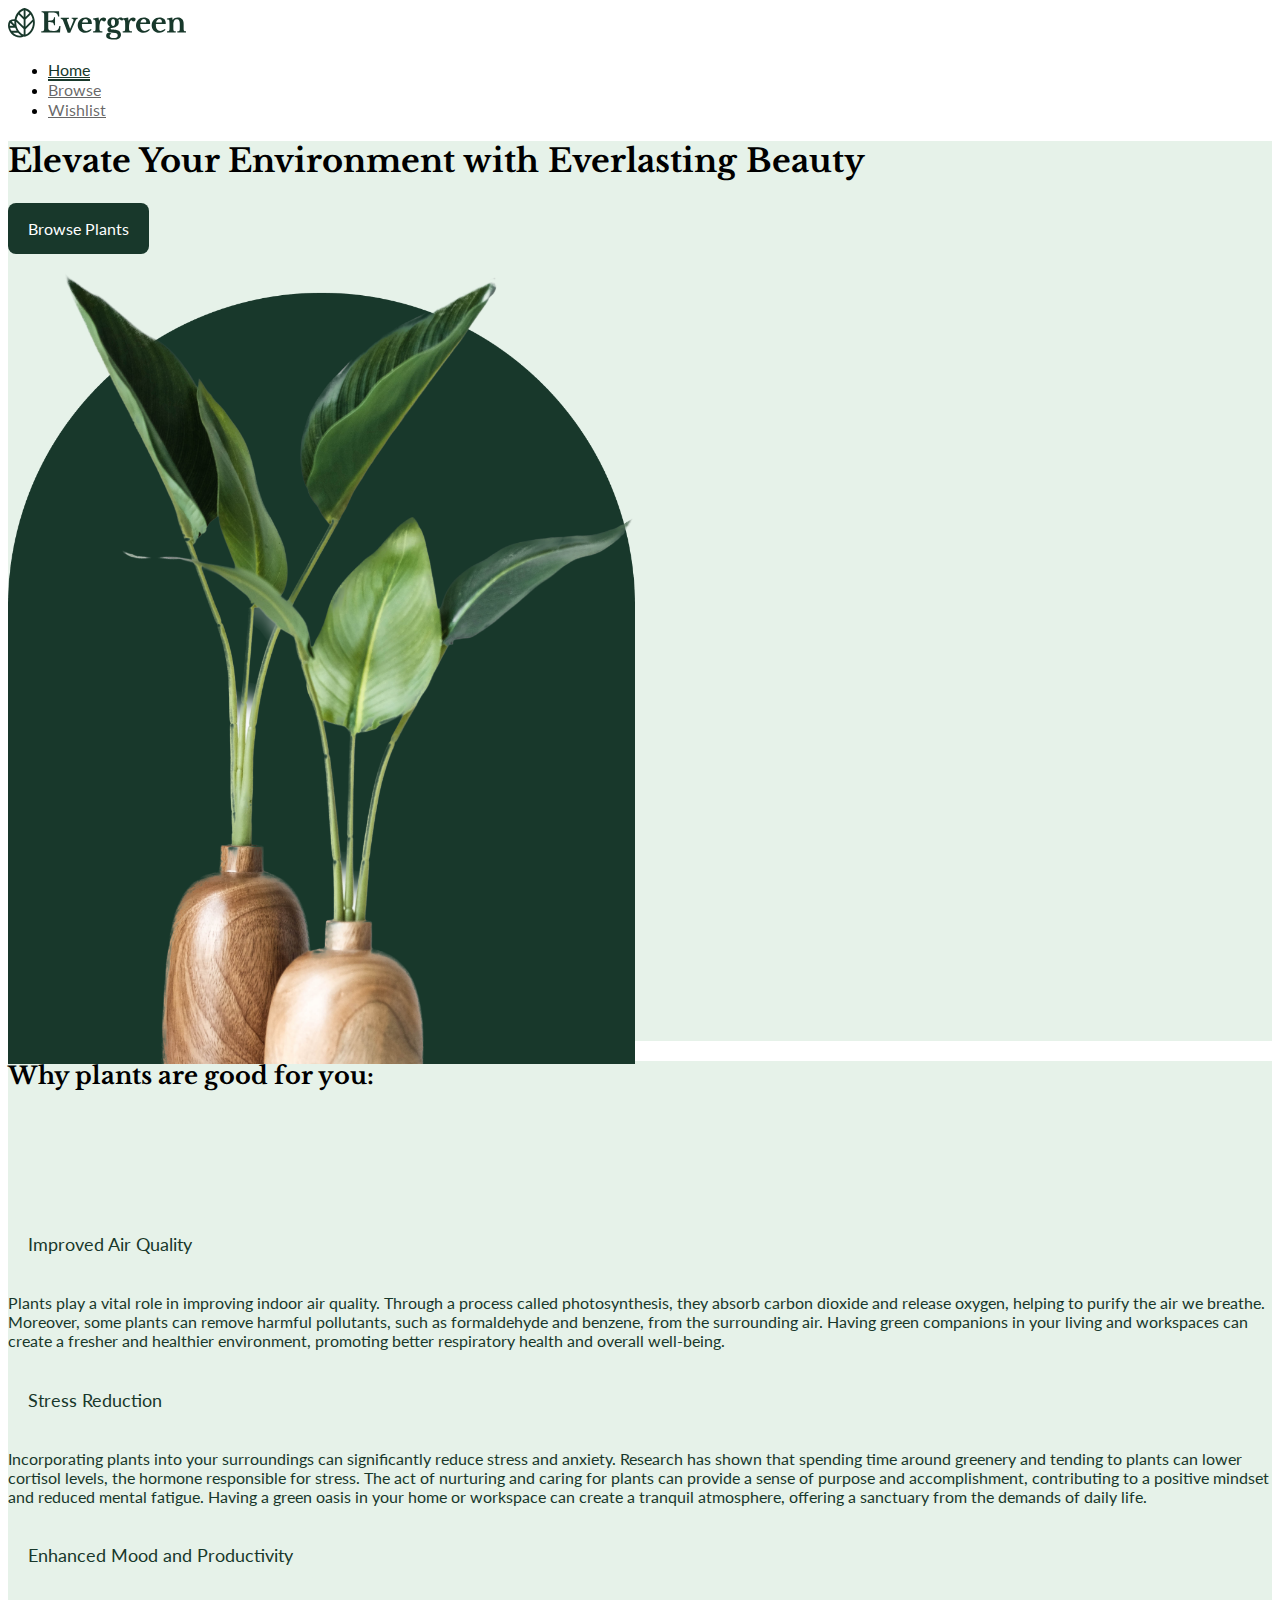
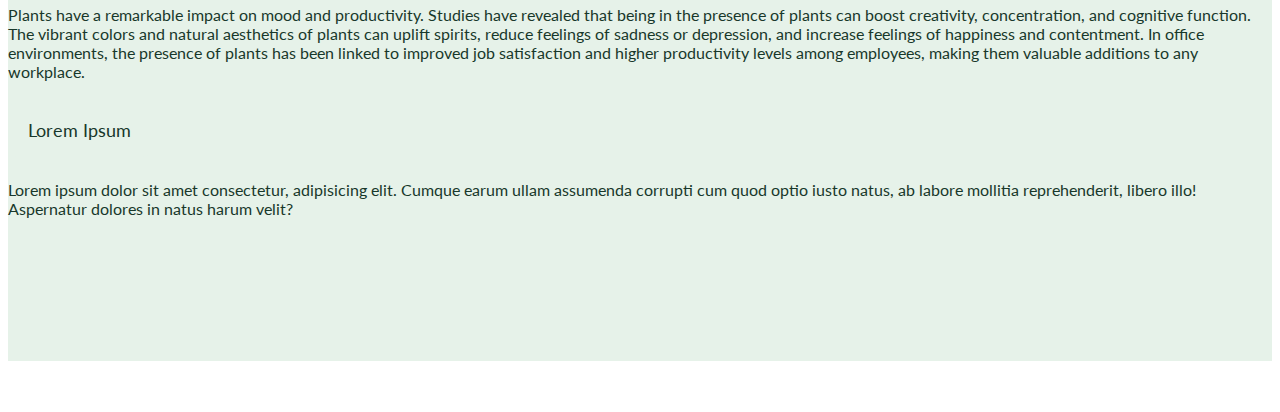
<file: index.html>
<!doctype html>
<html lang="en">
  <head>
    <meta charset="utf-8">
    <meta name="viewport" content="width=device-width, initial-scale=1">
    <title>Plant Shop</title>
    <!-- Style sheets -->
    <link href="https://cdn.jsdelivr.net/npm/bootstrap@5.3.0/dist/css/bootstrap.min.css" rel="stylesheet" integrity="sha384-9ndCyUaIbzAi2FUVXJi0CjmCapSmO7SnpJef0486qhLnuZ2cdeRhO02iuK6FUUVM" crossorigin="anonymous">
    <link href="styles/main.css" rel="stylesheet">
  </head>
  <body>
    

    <!-- nav ------------------------>
    <nav class="navbar fixed-top">
      <div class="container">

        <!-- logo -->
        <a class="navbar-brand" href="#">
          <img src="assets/Logo.svg" alt="Logo" height="32">
        </a>

        <!-- nav items -->
        <ul class="nav">
          <li class="nav-item">
            <a class="nav-link active" aria-current="page" href="#">Home</a>
          </li>
          <li class="nav-item">
            <a class="nav-link" href="browse.html">Browse</a>
          </li>
          <li class="nav-item">
            <a class="nav-link" href="wishlist.html">Wishlist</a>
          </li>
        </ul>
      </div>
    </nav>
    <!-- end nav ------------------------>

    <!-- carousel ----------------------------------------------------------------------------->
    <div id="carouselExample" class="carousel slide" data-bs-theme="dark">
        <div class="carousel-inner">
          <!-- Slide 1 -->
          <div class="carousel-item active">
            <div class="container">
                <div class="row full-height">
                    <div class="col align-self-center">
                        <h1>Elevate Your Environment with Everlasting Beauty</h1>
                        <button class="mt-4">Browse Plants</button>
                    </div>
                    <div class="col align-self-end">
                        <img src="assets/hero-image.png" alt="hero-image-plant" class="hero-image">
                    </div>
                </div>
            </div>
          </div>

          <!-- Slide 2 -->
          <div class="carousel-item">
            <div class="container">
              
              <div class="row full-height">

                <div class="col align-self-center">
                  <h2>Why plants are good for you:</h2>
                </div>

                <!-- accordion -------------------------------------------------------->
                <div class="col align-self-center">
                  <div class="accordion" id="plantAccordion">
                    
                    <div class="accordion-item">
                      <h2 class="accordion-header">
                        <button class="accordion-button" type="button" data-bs-toggle="collapse" data-bs-target="#collapseOne" aria-expanded="true" aria-controls="collapseOne">
                          Improved Air Quality
                        </button>
                      </h2>
                      <div id="collapseOne" class="accordion-collapse collapse show" data-bs-parent=".plantAccordion">
                        <div class="accordion-body">
                          <p>Plants play a vital role in improving indoor air quality. Through a process called photosynthesis, they absorb carbon dioxide and release oxygen, helping to purify the air we breathe. Moreover, some plants can remove harmful pollutants, such as formaldehyde and benzene, from the surrounding air. Having green companions in your living and workspaces can create a fresher and healthier environment, promoting better respiratory health and overall well-being.</p>
                        </div>
                      </div>
                    </div>

                    <div class="accordion-item">
                      <h2 class="accordion-header">
                        <button class="accordion-button collapsed" type="button" data-bs-toggle="collapse" data-bs-target="#collapseTwo" aria-expanded="false" aria-controls="collapseTwo">
                          Stress Reduction
                        </button>
                      </h2>
                      <div id="collapseTwo" class="accordion-collapse collapse" data-bs-parent="#accordionExample">
                        <div class="accordion-body">
                          <p>Incorporating plants into your surroundings can significantly reduce stress and anxiety. Research has shown that spending time around greenery and tending to plants can lower cortisol levels, the hormone responsible for stress. The act of nurturing and caring for plants can provide a sense of purpose and accomplishment, contributing to a positive mindset and reduced mental fatigue. Having a green oasis in your home or workspace can create a tranquil atmosphere, offering a sanctuary from the demands of daily life.</p>                          
                        </div>
                      </div>
                    </div>
                    <div class="accordion-item">
                      <h2 class="accordion-header">
                        <button class="accordion-button collapsed" type="button" data-bs-toggle="collapse" data-bs-target="#collapseThree" aria-expanded="false" aria-controls="collapseThree">
                          Enhanced Mood and Productivity
                        </button>
                      </h2>
                      <div id="collapseThree" class="accordion-collapse collapse" data-bs-parent="#accordionExample">
                        <div class="accordion-body">
                          <p>Plants have a remarkable impact on mood and productivity. Studies have revealed that being in the presence of plants can boost creativity, concentration, and cognitive function. The vibrant colors and natural aesthetics of plants can uplift spirits, reduce feelings of sadness or depression, and increase feelings of happiness and contentment. In office environments, the presence of plants has been linked to improved job satisfaction and higher productivity levels among employees, making them valuable additions to any workplace.</p>
                        </div>
                      </div>
                    </div>
                    <div class="accordion-item">
                      <h2 class="accordion-header">
                        <button class="accordion-button collapsed" type="button" data-bs-toggle="collapse" data-bs-target="#collapseThree" aria-expanded="false" aria-controls="collapseThree">
                          Lorem Ipsum
                        </button>
                      </h2>
                      <div id="collapseFour" class="accordion-collapse collapse" data-bs-parent="#accordionExample">
                        <div class="accordion-body">
                          <p>Lorem ipsum dolor sit amet consectetur, adipisicing elit. Cumque earum ullam assumenda corrupti cum quod optio iusto natus, ab labore mollitia reprehenderit, libero illo! Aspernatur dolores in natus harum velit?</p>
                        </div>
                      </div>
                    </div>
                  </div>
                </div>
                <!-- end accordion ---------------------------------------------------->
              </div>

              </div>

            </div>
            <!-- end slide 2 -->
            

        </div>

        <!-- Carousel btns -->
        <button class="carousel-control-prev" type="button" data-bs-target="#carouselExample" data-bs-slide="prev">
          <span class="carousel-control-prev-icon" aria-hidden="true"></span>
          <span class="visually-hidden">Previous</span>
        </button>
        <button class="carousel-control-next" type="button" data-bs-target="#carouselExample" data-bs-slide="next">
          <span class="carousel-control-next-icon" aria-hidden="true"></span>
          <span class="visually-hidden">Next</span>
        </button>
        <!-- end Carousel btns -->

      </div>
    <!-- end carousel ----------------------------------------------------------------------------->
    
    <!-- JS -->
    <script src="https://cdn.jsdelivr.net/npm/bootstrap@5.3.0/dist/js/bootstrap.bundle.min.js" integrity="sha384-geWF76RCwLtnZ8qwWowPQNguL3RmwHVBC9FhGdlKrxdiJJigb/j/68SIy3Te4Bkz" crossorigin="anonymous"></script>
    <script src="https://ajax.googleapis.com/ajax/libs/jquery/3.7.0/jquery.min.js"></script>
    <script src="scripts/main.js"></script>

  </body>
</html>
</file>
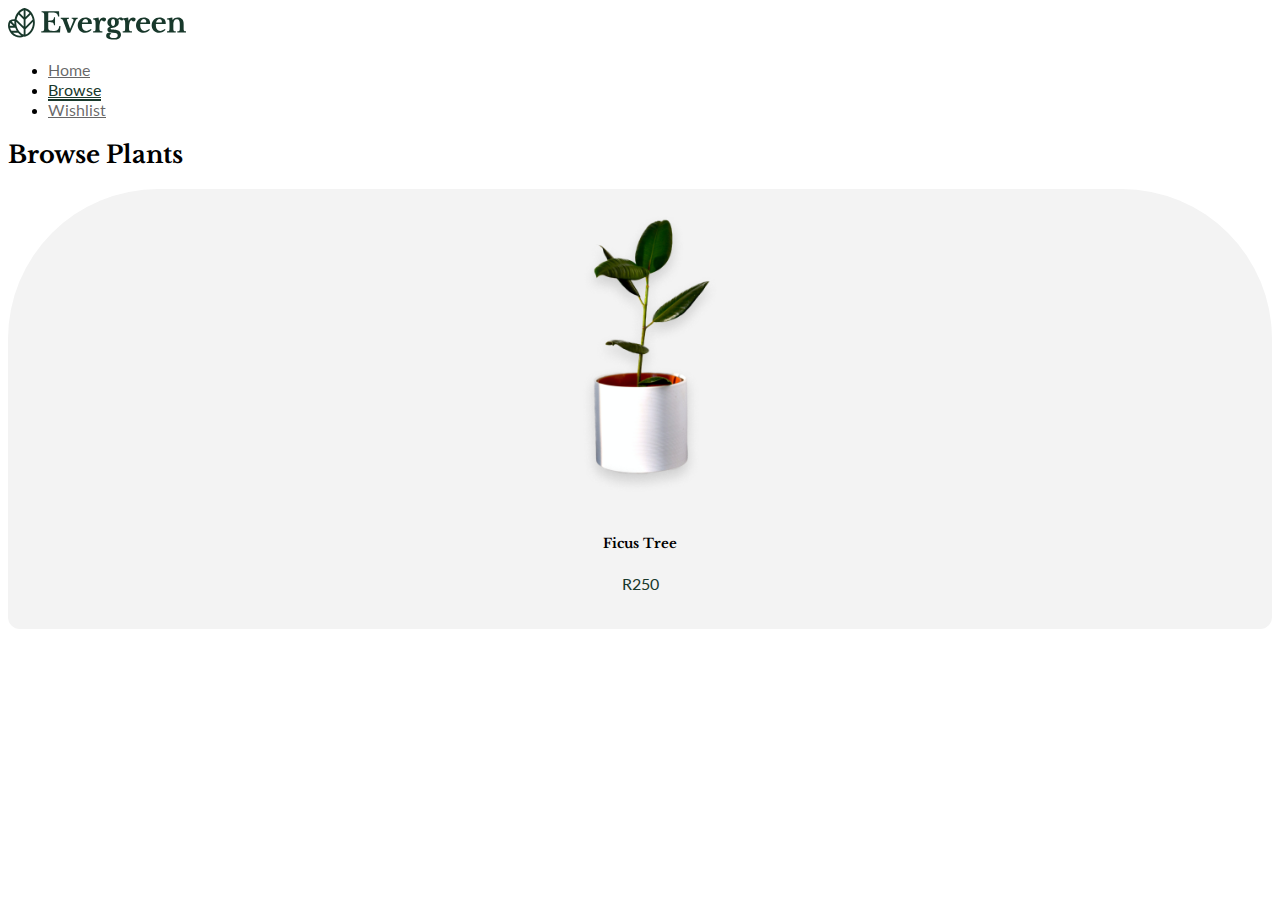
<file: browse.html>
<!doctype html>
<html lang="en">
  <head>
    <meta charset="utf-8">
    <meta name="viewport" content="width=device-width, initial-scale=1">
    <title>Plant Shop - Browse</title>
    <!-- Style sheets -->
    <link href="https://cdn.jsdelivr.net/npm/bootstrap@5.3.0/dist/css/bootstrap.min.css" rel="stylesheet" integrity="sha384-9ndCyUaIbzAi2FUVXJi0CjmCapSmO7SnpJef0486qhLnuZ2cdeRhO02iuK6FUUVM" crossorigin="anonymous">
    <link href="styles/main.css" rel="stylesheet">
  </head>
  <body>
    

    <!-- nav ------------------------>
    <nav class="navbar fixed-top">
      <div class="container">

        <!-- logo -->
        <a class="navbar-brand" href="#">
          <img src="assets/Logo.svg" alt="Logo" height="32">
        </a>

        <!-- nav items -->
        <ul class="nav">
          <li class="nav-item">
            <a class="nav-link " aria-current="page" href="index.html">Home</a>
          </li>
          <li class="nav-item ">
            <a class="nav-link active" href="browse.html">Browse</a>
          </li>
          <li class="nav-item">
            <a class="nav-link" href="wishlist.html">Wishlist</a>
          </li>
        </ul>
      </div>
    </nav>
    <!-- end nav ------------------------>

    
    
    <div class="container mt-5 pt-5">
        <!-- header -->
        <h2>Browse Plants</h2>

        <!-- list of plants -->
        <div class="row pt-3">
            <div class="col-4">

                <!-- Cards -->
                <div class="card" >
                    <img src="assets/plant1.png" class="card-img-top" alt="...">
                    <div class="card-body">
                      <h5 class="card-title">Ficus Tree</h5>
                      <p class="card-text" id="priceText">R250</p>
                      <p class="card-text" id="descriptionText">Lorem ipsum dolor sit amet consectetur adipisicing elit. Inventore ut nisi libero omnis iure blanditiis ullam nesciunt, laborum voluptate tempora? Illo magni quos et accusantium fugit, repudiandae nulla maxime praesentium!</p>
                    </div>
                  </div>

            </div>
        </div>
    </div>

    
    
    <!-- JS -->
    <script src="https://cdn.jsdelivr.net/npm/bootstrap@5.3.0/dist/js/bootstrap.bundle.min.js" integrity="sha384-geWF76RCwLtnZ8qwWowPQNguL3RmwHVBC9FhGdlKrxdiJJigb/j/68SIy3Te4Bkz" crossorigin="anonymous"></script>
    <script src="https://ajax.googleapis.com/ajax/libs/jquery/3.7.0/jquery.min.js"></script>
    <script src="scripts/main.js"></script>

  </body>
</html>
</file>
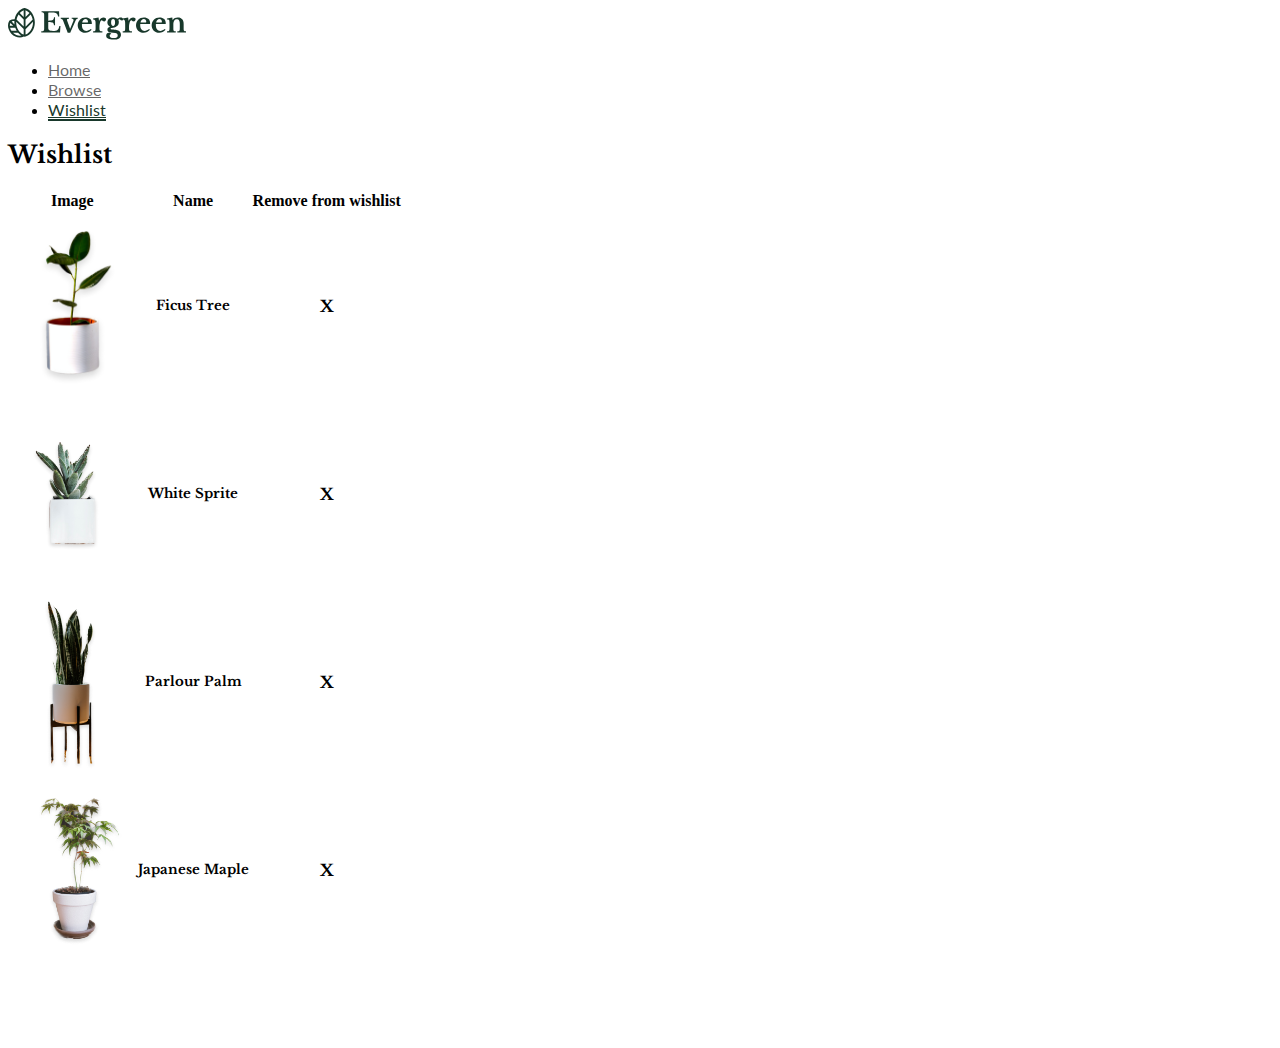
<file: wishlist.html>
<!doctype html>
<html lang="en">
  <head>
    <meta charset="utf-8">
    <meta name="viewport" content="width=device-width, initial-scale=1">
    <title>Plant Shop - Browse</title>
    <!-- Style sheets -->
    <link href="https://cdn.jsdelivr.net/npm/bootstrap@5.3.0/dist/css/bootstrap.min.css" rel="stylesheet" integrity="sha384-9ndCyUaIbzAi2FUVXJi0CjmCapSmO7SnpJef0486qhLnuZ2cdeRhO02iuK6FUUVM" crossorigin="anonymous">
    <link href="styles/main.css" rel="stylesheet">
  </head>
  <body>
    

    <!-- nav ------------------------>
    <nav class="navbar fixed-top">
      <div class="container">

        <!-- logo -->
        <a class="navbar-brand" href="#">
          <img src="assets/Logo.svg" alt="Logo" height="32">
        </a>

        <!-- nav items -->
        <ul class="nav">
          <li class="nav-item">
            <a class="nav-link " aria-current="page" href="index.html">Home</a>
          </li>
          <li class="nav-item ">
            <a class="nav-link" href="browse.html">Browse</a>
          </li>
          <li class="nav-item">
            <a class="nav-link active" href="wishlist.html">Wishlist</a>
          </li>
        </ul>
      </div>
    </nav>
    <!-- end nav ------------------------>

    
    
    <div class="container">
        <div class="row full-height">
            <div class="col align-self-top mt-5 pt-5">
                <!-- header text -->
                <h2>Wishlist</h2>

                <!-- table  --------------------------->
                <table class="table">
                    <thead>
                      <tr>
                        <th scope="col">Image</th>
                        <th scope="col">Name</th>
                        <th scope="col">Remove from wishlist</th>
                      </tr>
                    </thead>
                    <tbody id="tableRows">
                      <tr>
                        <td><img src="assets/plant1.png" alt=""></td>
                        <td><h5>Ficus Tree</h5></td>
                        <td class="removePlant"><h4>X</h4></td>
                      </tr>
                      <tr>
                        <td><img src="assets/plant2.png" alt=""></td>
                        <td><h5>White Sprite</h5></td>
                        <td class="removePlant"><h4>X</h4></td>
                      </tr>
                      <tr>
                        <td><img src="assets/plant3.png" alt=""></td>
                        <td><h5>Parlour Palm</h5></td>
                        <td class="removePlant"><h4>X</h4></td>
                      </tr>
                      <tr>
                        <td><img src="assets/plant5.png" alt=""></td>
                        <td><h5>Japanese Maple</h5></td>
                        <td class="removePlant"><h4>X</h4></td>
                      </tr>
                      
                    </tbody>
                  </table>
                <!-- end table  --------------------------->
            </div>
        </div>
        
    </div>

    
    
    <!-- JS -->
    <script src="https://cdn.jsdelivr.net/npm/bootstrap@5.3.0/dist/js/bootstrap.bundle.min.js" integrity="sha384-geWF76RCwLtnZ8qwWowPQNguL3RmwHVBC9FhGdlKrxdiJJigb/j/68SIy3Te4Bkz" crossorigin="anonymous"></script>
    <script src="https://ajax.googleapis.com/ajax/libs/jquery/3.7.0/jquery.min.js"></script>
    <script src="scripts/main.js"></script>

  </body>
</html>
</file>
<file: styles/main.css>
@import url('https://fonts.googleapis.com/css2?family=Lato:ital,wght@0,300;0,400;0,700;1,300;1,400&family=Libre+Baskerville:wght@700&display=swap');

/* ---------------------- */
/* Global Styles */

/* fonts */
h1, h2, h3, h4, h5, h6 {
    font-family: 'Libre Baskerville', serif;
}

p {
    font-family: 'Lato', sans-serif;
    font-size: 16px;
}

/* Spacing */
.full-height {
    height: 100vh;
}


/* ---------------------- */
/* Components */
button {
    border: none;
    /* LRTB */
    padding: 16px 20px;
    border-radius: 8px;
    background: #18382B;
    font-family: 'Lato', sans-serif;
    font-size: 16px;
    color: white;
}

/* ---------------------- */
/* Bootstrap Components Overrides */

/* navigation */
.nav-link{
    font-family: 'Lato', sans-serif;
    color: rgba(0, 0, 0, 0.6);

}

.nav-link:hover {
    color: #18382B;
    
}

.nav-link.active {
    border-bottom: 2px solid #18382B;
    color: #18382B;
}

.carousel-item {
    background-color: #e6f2e9;
}

.carousel-control-next, .carousel-control-prev {
    top: auto;
    right: auto;
    left: 24px;
    bottom: 24px;
    width: auto;
    background-color: white;
    padding: 12px;
    border-radius: 50%;
}

.carousel-control-next {
    left: 84px;
}

/* accordion */
.accordion{
    margin-top: 10%;
    margin-bottom: 10%;
}

.accordion-item, .accordion button{
    background-color: #e6f2e9;
    color: #18382B;
    font-size: 'Lato', sans-serif;
    font-size: 18px;
}


.accordion-button:not(.collapsed) {
    background-color: #e6f2e9;
    color: #18382B;
}

/* cards */
.card {
    border-radius: 150px 150px 12px 12px;
    background: #f3f3f3;
    text-align: center;
    height: 440px;
    border: none;
}

.card-img-top {
    height: 320px;
    margin: auto;
    width: auto;
    transition: all 0.3s cubic-bezier(0.075, 0.82, 0.165, 1);
}

.card-text {
    color: #18382B;
}

.card-img-top.small {
    height: 200px;
}

/* ---------------------- */
/* Home Page */
.hero-image {
    height: 90vh;
    position: relative;
    bottom: -100px;
}


/* wishlist */
.table img{
    height: 20vh;
}

.table{
    text-align: center;
    vertical-align: middle;
}
</file>
